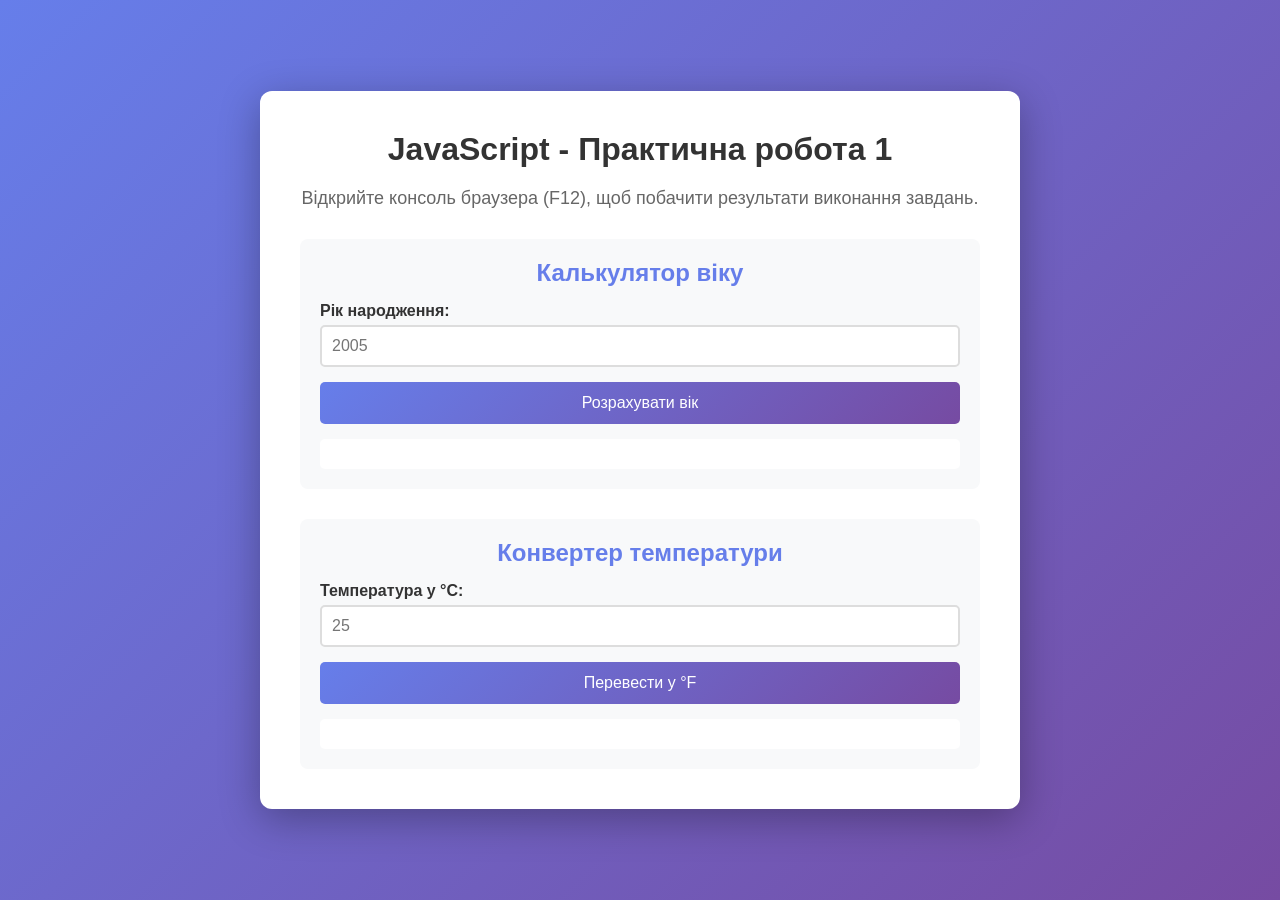
<file: практ1/index.html>
<!DOCTYPE html>
<html lang="uk">
<head>
  <meta charset="UTF-8">
  <meta name="viewport" content="width=device-width, initial-scale=1.0">
  <title>JavaScript Практична робота 1</title>
  <link rel="stylesheet" href="css/style.css">
</head>
<body>
  <div class="page-wrapper">
    <div class="container">
      <h1>JavaScript - Практична робота 1</h1>
      <p class="intro">Відкрийте консоль браузера (F12), щоб побачити результати виконання завдань.</p>

      <div class="calculator-container">
        <h2>Калькулятор віку</h2>
        <div class="form-group">
          <label for="birthYear">Рік народження:</label>
          <input type="number" id="birthYear" placeholder="2005" min="1900" max="2026">
        </div>
        <button id="calculateAge">Розрахувати вік</button>
        <div id="ageResult"></div>
      </div>

      <div class="calculator-container">
        <h2>Конвертер температури</h2>
        <div class="form-group">
          <label for="celsiusInput">Температура у °C:</label>
          <input type="number" id="celsiusInput" placeholder="25">
        </div>
        <button id="convertTemp">Перевести у °F</button>
        <div id="tempResult"></div>
      </div>
    </div>
  </div>

  <script src="js/script.js"></script>
</body>
</html>
</file>
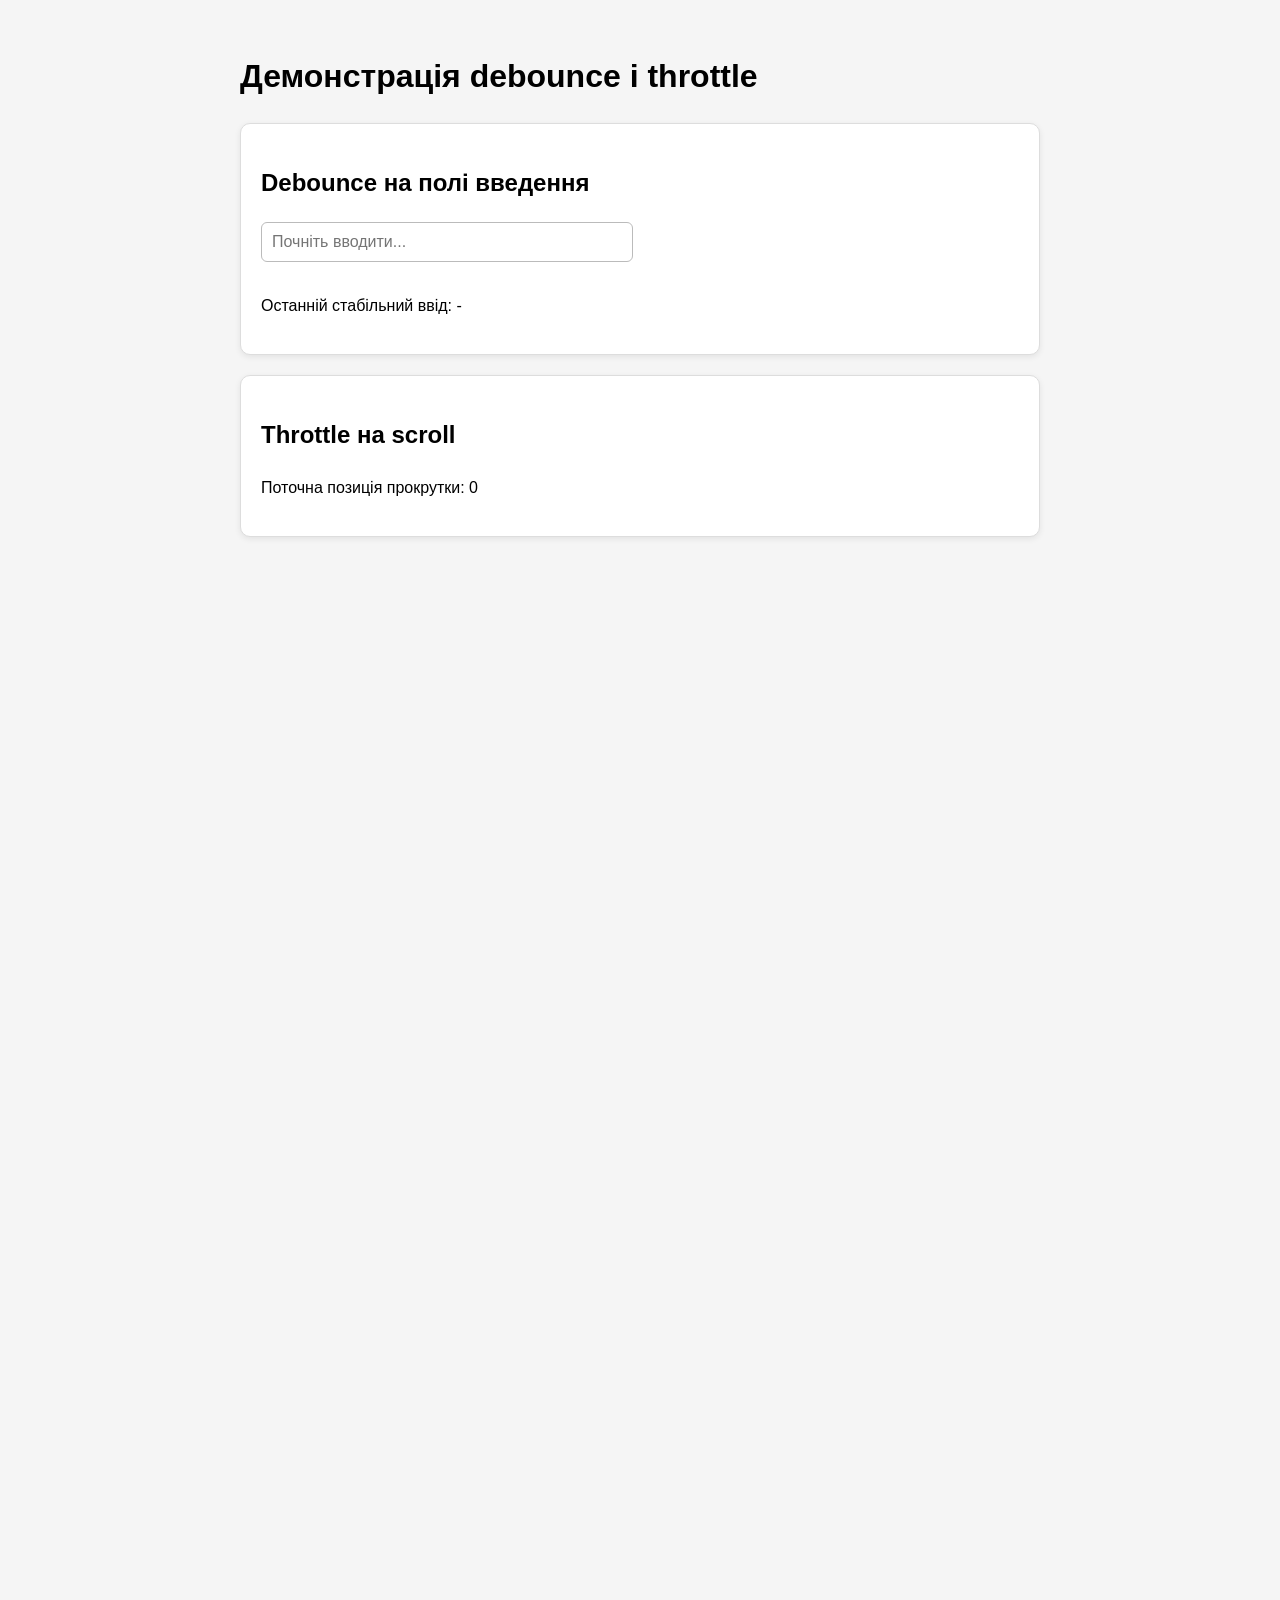
<file: практ4/index.html>
<!DOCTYPE html>
<html lang="uk">
<head>
  <meta charset="UTF-8" />
  <meta name="viewport" content="width=device-width, initial-scale=1.0" />
  <title>Практична №4</title>
  <link rel="stylesheet" href="css/style.css" />
</head>
<body>
  <div class="container">
    <h1>Демонстрація debounce і throttle</h1>

    <div class="card">
      <h2>Debounce на полі введення</h2>
      <input id="searchInput" type="text" placeholder="Почніть вводити..." />
      <p>Останній стабільний ввід: <span id="searchOutput">-</span></p>
    </div>

    <div class="card">
      <h2>Throttle на scroll</h2>
      <p>Поточна позиція прокрутки: <span id="scrollOutput">0</span></p>
    </div>

    <div class="scroll-box"></div>
  </div>

  <script src="js/script.js"></script>
</body>
</html>
</file>
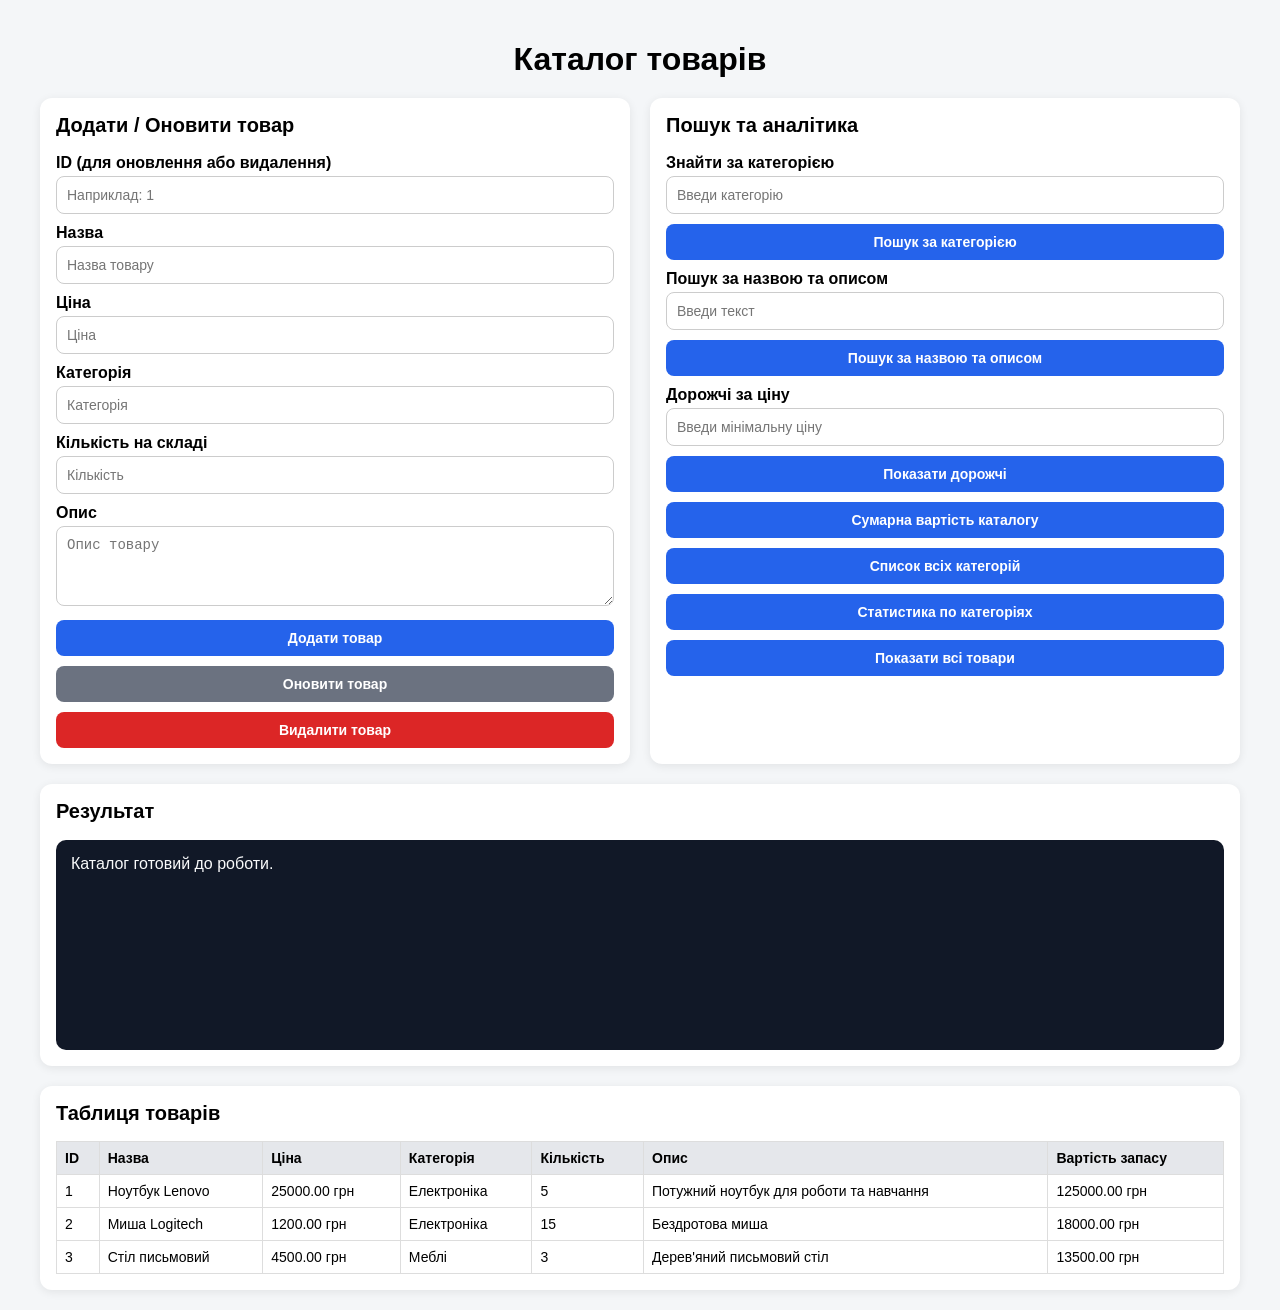
<file: практ5/index.html>
<!DOCTYPE html>
<html lang="uk">
<head>
  <meta charset="UTF-8" />
  <meta name="viewport" content="width=device-width, initial-scale=1.0" />
  <title>Каталог товарів</title>
  <link rel="stylesheet" href="css/style.css" />
</head>
<body>
  <div class="container">
    <h1>Каталог товарів</h1>

    <div class="grid">
      <div class="card">
        <h2>Додати / Оновити товар</h2>

        <label for="productId">ID (для оновлення або видалення)</label>
        <input type="number" id="productId" placeholder="Наприклад: 1" />

        <label for="name">Назва</label>
        <input type="text" id="name" placeholder="Назва товару" />

        <label for="price">Ціна</label>
        <input type="number" id="price" placeholder="Ціна" />

        <label for="category">Категорія</label>
        <input type="text" id="category" placeholder="Категорія" />

        <label for="stock">Кількість на складі</label>
        <input type="number" id="stock" placeholder="Кількість" />

        <label for="description">Опис</label>
        <textarea id="description" placeholder="Опис товару"></textarea>

        <button onclick="addProduct()">Додати товар</button>
        <button onclick="updateProduct()" class="secondary">Оновити товар</button>
        <button onclick="removeProduct()" class="danger">Видалити товар</button>
      </div>

      <div class="card">
        <h2>Пошук та аналітика</h2>

        <label for="searchCategory">Знайти за категорією</label>
        <input type="text" id="searchCategory" placeholder="Введи категорію" />
        <button onclick="findByCategory()">Пошук за категорією</button>

        <label for="searchText">Пошук за назвою та описом</label>
        <input type="text" id="searchText" placeholder="Введи текст" />
        <button onclick="searchByText()">Пошук за назвою та описом</button>

        <label for="minPrice">Дорожчі за ціну</label>
        <input type="number" id="minPrice" placeholder="Введи мінімальну ціну" />
        <button onclick="findExpensive()">Показати дорожчі</button>

        <button onclick="showTotalValue()">Сумарна вартість каталогу</button>
        <button onclick="showCategories()">Список всіх категорій</button>
        <button onclick="showCategoryStats()">Статистика по категоріях</button>
        <button onclick="showAllProducts()">Показати всі товари</button>
      </div>

      <div class="card full">
        <h2>Результат</h2>
        <div id="result" class="result">Тут буде результат...</div>
      </div>

      <div class="card full">
        <h2>Таблиця товарів</h2>
        <div id="tableContainer"></div>
      </div>
    </div>
  </div>

  <script src="js/script.js"></script>
</body>
</html>
</file>
<file: практ1/css/style.css>
* {
  margin: 0;
  padding: 0;
  box-sizing: border-box;
}

body {
  font-family: Arial, sans-serif;
  background: linear-gradient(135deg, #667eea 0%, #764ba2 100%);
  min-height: 100vh;
}

.page-wrapper {
  min-height: 100vh;
  display: flex;
  justify-content: center;
  align-items: center;
  padding: 30px 15px;
}

.container {
  width: 100%;
  max-width: 760px;
  background: white;
  padding: 40px;
  border-radius: 12px;
  box-shadow: 0 10px 40px rgba(0, 0, 0, 0.3);
  text-align: center;
}

h1 {
  color: #333;
  margin-bottom: 20px;
}

.intro {
  color: #666;
  font-size: 18px;
  margin-bottom: 25px;
}

.calculator-container {
  margin-top: 30px;
  padding: 20px;
  background: #f8f9fa;
  border-radius: 8px;
  text-align: left;
}

.calculator-container h2 {
  color: #667eea;
  margin-bottom: 15px;
  text-align: center;
}

.form-group {
  margin-bottom: 15px;
}

.form-group label {
  display: block;
  margin-bottom: 5px;
  color: #333;
  font-weight: bold;
}

.form-group input {
  width: 100%;
  padding: 10px;
  border: 2px solid #ddd;
  border-radius: 5px;
  font-size: 16px;
}

button {
  width: 100%;
  background: linear-gradient(135deg, #667eea 0%, #764ba2 100%);
  color: white;
  border: none;
  padding: 12px 30px;
  border-radius: 5px;
  font-size: 16px;
  cursor: pointer;
  transition: transform 0.2s;
}

button:hover {
  transform: scale(1.02);
}

button:active {
  transform: scale(0.98);
}

#ageResult,
#tempResult {
  margin-top: 15px;
  padding: 15px;
  background: white;
  border-radius: 5px;
  font-size: 18px;
  font-weight: bold;
  color: #667eea;
  min-height: 20px;
}
</file>
<file: практ4/css/style.css>
body {
  font-family: Arial, sans-serif;
  margin: 0;
  padding: 30px;
  background-color: #f5f5f5;
  line-height: 1.6;
}

.container {
  max-width: 800px;
  margin: 0 auto;
}

h1 {
  margin-bottom: 20px;
}

.card {
  background: white;
  border: 1px solid #ddd;
  padding: 20px;
  margin-bottom: 20px;
  border-radius: 10px;
  box-shadow: 0 2px 6px rgba(0, 0, 0, 0.08);
}

input {
  padding: 10px;
  width: 100%;
  max-width: 350px;
  margin-bottom: 15px;
  border: 1px solid #bbb;
  border-radius: 6px;
  font-size: 16px;
}

.scroll-box {
  height: 1800px;
  padding: 20px;
  border-radius: 10px;
}
</file>
<file: практ5/css/style.css>
body {
  font-family: Arial, sans-serif;
  background: #f4f6f8;
  margin: 0;
  padding: 20px;
}

.container {
  max-width: 1200px;
  margin: 0 auto;
}

h1 {
  text-align: center;
  margin-bottom: 20px;
}

.grid {
  display: grid;
  grid-template-columns: 1fr 1fr;
  gap: 20px;
}

.card {
  background: white;
  border-radius: 12px;
  padding: 16px;
  box-shadow: 0 2px 10px rgba(0,0,0,0.08);
}

.card h2 {
  margin-top: 0;
  font-size: 20px;
}

label {
  display: block;
  margin-top: 10px;
  margin-bottom: 4px;
  font-weight: bold;
}

input, textarea, button {
  width: 100%;
  box-sizing: border-box;
  padding: 10px;
  border-radius: 8px;
  border: 1px solid #ccc;
  font-size: 14px;
}

textarea {
  resize: vertical;
  min-height: 80px;
}

button {
  margin-top: 10px;
  border: none;
  background: #2563eb;
  color: white;
  cursor: pointer;
  font-weight: bold;
}

button:hover {
  background: #1d4ed8;
}

.secondary {
  background: #6b7280;
}

.secondary:hover {
  background: #4b5563;
}

.danger {
  background: #dc2626;
}

.danger:hover {
  background: #b91c1c;
}

.result {
  white-space: pre-wrap;
  background: #111827;
  color: #f9fafb;
  padding: 15px;
  border-radius: 10px;
  min-height: 180px;
  overflow-x: auto;
}

table {
  width: 100%;
  border-collapse: collapse;
  margin-top: 10px;
  background: white;
}

th, td {
  border: 1px solid #ddd;
  padding: 8px;
  text-align: left;
  font-size: 14px;
}

th {
  background: #e5e7eb;
}

.full {
  grid-column: 1 / -1;
}

.row2 {
  display: grid;
  grid-template-columns: 1fr 1fr;
  gap: 10px;
}

@media (max-width: 900px) { 
  .grid {
    grid-template-columns: 1fr;
  }

  .row2 {
    grid-template-columns: 1fr;
  }
}
</file>
